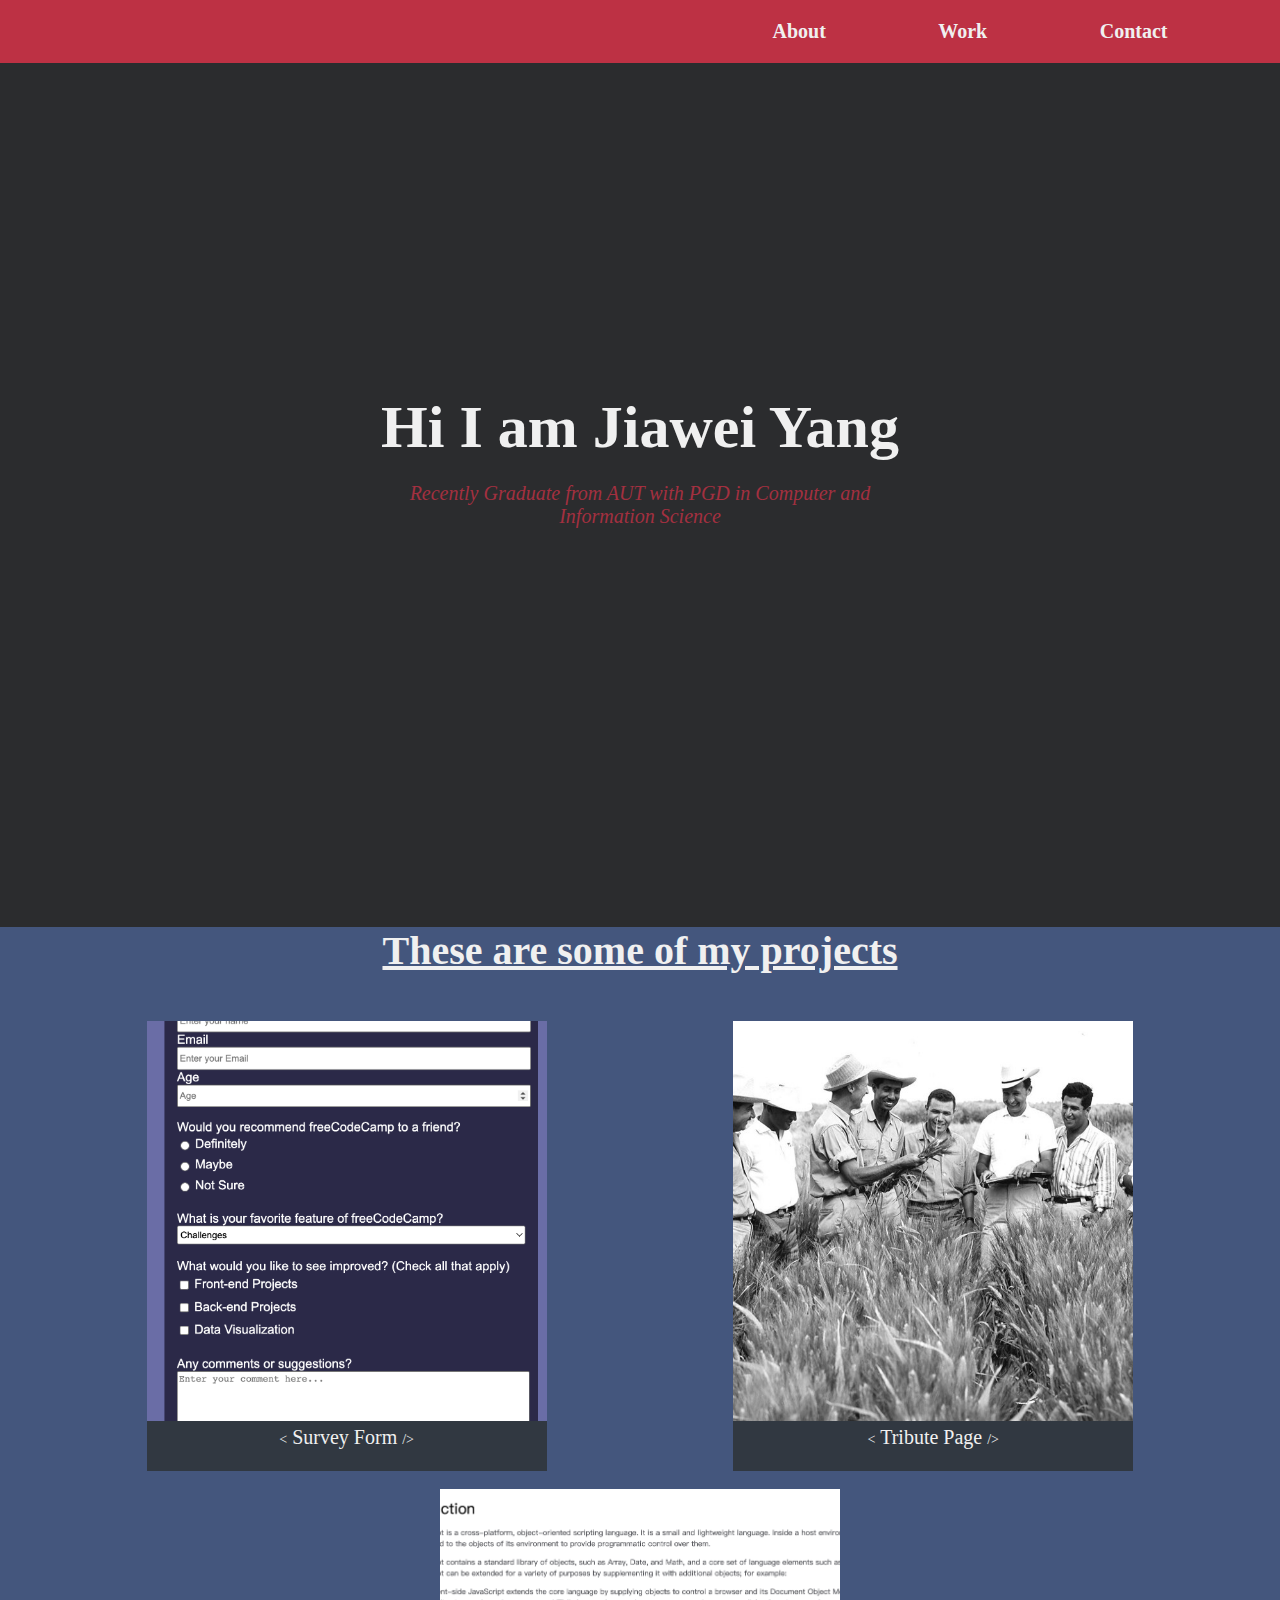
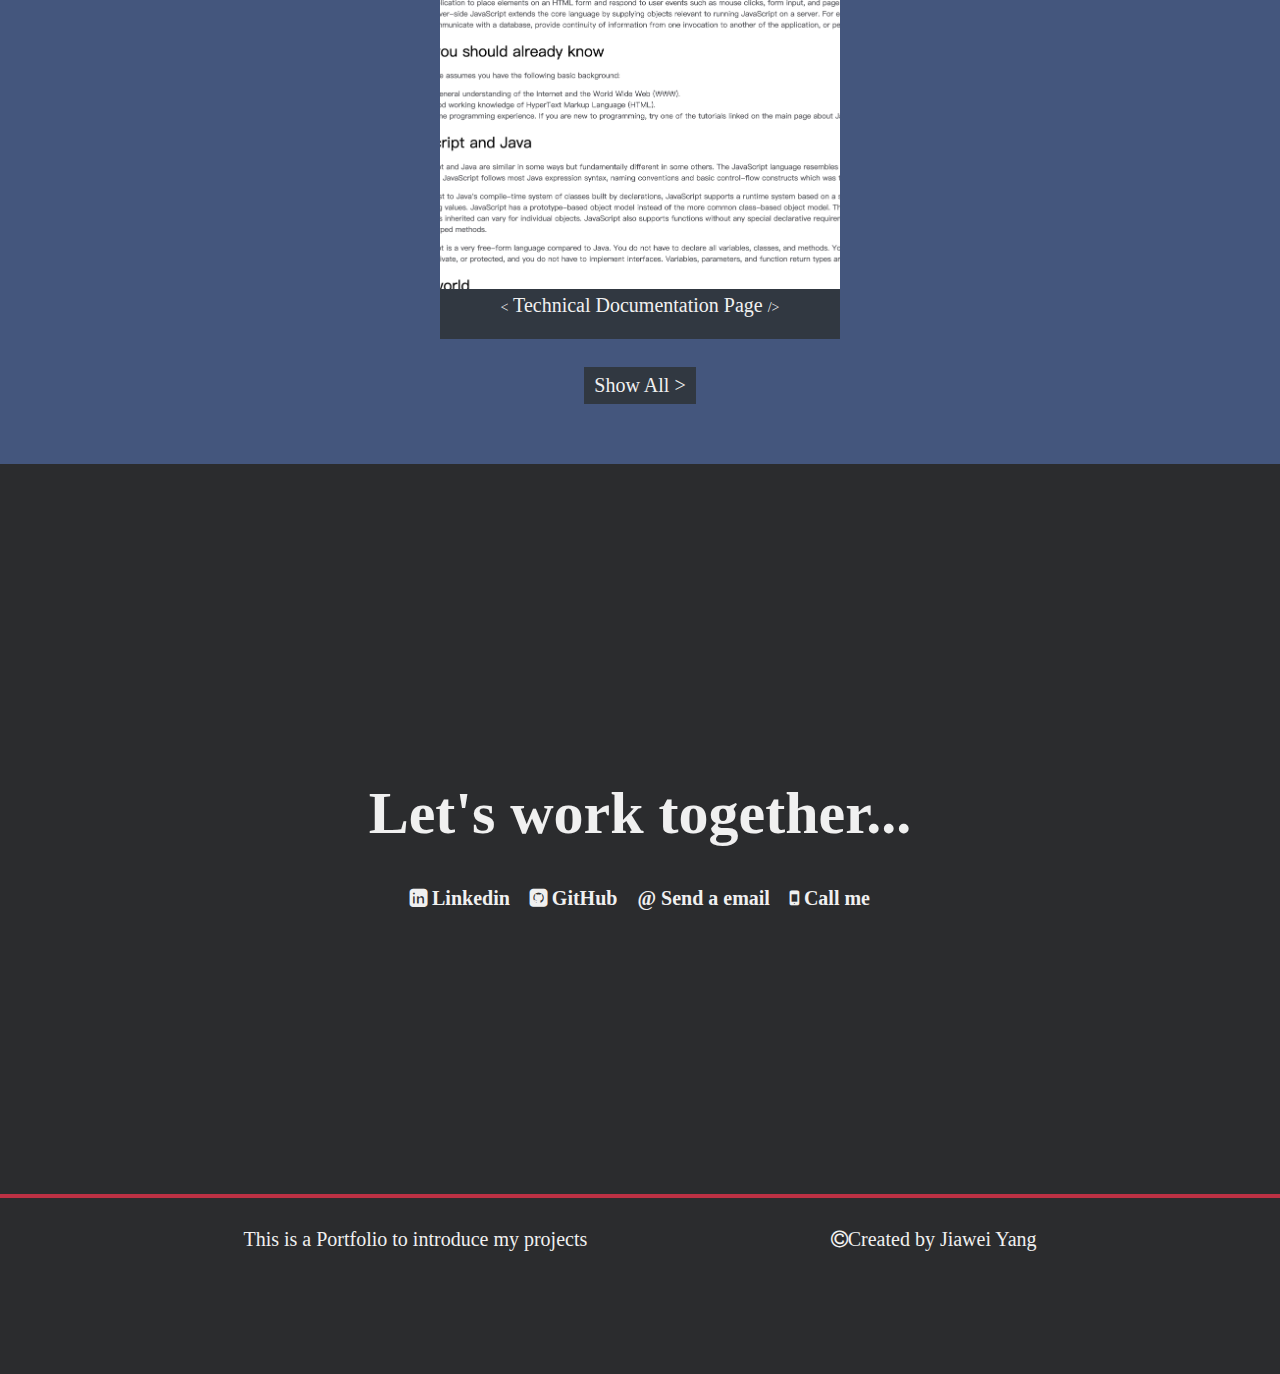
<file: Personal_Portfolio_Webpage/index.html>
<!DOCTYPE html>
<html lang="en">

<head>
    <meta charset="UTF-8">
    <meta http-equiv="X-UA-Compatible" content="IE=edge">
    <meta name="viewport" content="width=device-width, initial-scale=1.0">
    <title>Personal Portfolio Webpage</title>
    <link rel="stylesheet" href="styles.css">
    <link rel="stylesheet" href="https://cdnjs.cloudflare.com/ajax/libs/font-awesome/4.7.0/css/font-awesome.min.css">
</head>

<body>
    <section id="welcome-section">
        <div id="welcome-content">
            <h1>Hi I am Jiawei Yang</h1>
            <p>Recently Graduate from AUT with PGD in Computer and Information Science</p>
        </div>
    </section>
    <nav id="navbar">
        <div></div>
        <ul>
            <li><a href="#welcome-section">About</a></li>
            <li><a href="#projects">Work</a></li>
            <li><a href="">Contact</a></li>
        </ul>
    </nav>
    <div id="projects">

        <h1 class="project-tile">These are some of my projects</h1>
        <div class="proj-contents">
            <a class="proj-link" href="https://github.com/JiaweiYang6/WebDevelop_Project/tree/main/Survey_Form"
                target="_blank">
                <figure>
                    <img src="./p1.png" alt="Survey Form">
                    <figcaption><span class="quote">&lt;</span> Survey Form <span class="quote">/&gt;</span>
                    </figcaption>
                </figure>
            </a>
            <a class="proj-link" href="https://github.com/JiaweiYang6/WebDevelop_Project/tree/main/Tribute_Page"
                target="_blank">
                <figure>
                    <img src="./p2.png" alt="Tribute Page">
                    <figcaption><span class="quote">&lt;</span> Tribute Page <span class="quote">/&gt;</span>
                    </figcaption>
                </figure>
            </a>
            <a class="proj-link"
                href="https://github.com/JiaweiYang6/WebDevelop_Project/tree/main/Technical_Documentation_Page"
                target="_blank">
                <figure>
                    <img src="./p3.png" alt="Technical Documentation Page">
                    <figcaption><span class="quote">&lt;</span> Technical Documentation Page <span
                            class="quote">/&gt;</span></figcaption>
                </figure>
            </a>
        </div>
        <div id="show-all">
            <a href="https://github.com/JiaweiYang6/WebDevelop_Project" target="_blank" id="profile-link">Show All <span
                    id="move">&gt</span></a>
            <div></div>
        </div>
    </div>
    <div id="contact">
        <h1>Let's work together...</h1>
        <div id="contact-link">
            <a href="https://www.linkedin.com/in/alex-y-8a88bb242/" class="fa fa-linkedin-square"> Linkedin</a>
            <a href="https://github.com/JiaweiYang6/WebDevelop_Project" class="fa fa-github-square"> GitHub</a>
            <a href="mailto:alexyang605@outlook.com" class="fa at">@ Send a email</a>
            <a href="tel:642102995666" class="fa fa-mobile"> Call me</a>
        </div>
    </div>
    <footer>
        <hr>
        <div>
            <p>This is a Portfolio to introduce my projects</p>
            <p><i class="fa fa-copyright"></i>Created by Jiawei Yang</p>
        </div>
    </footer>
</body>

</html>
</file>
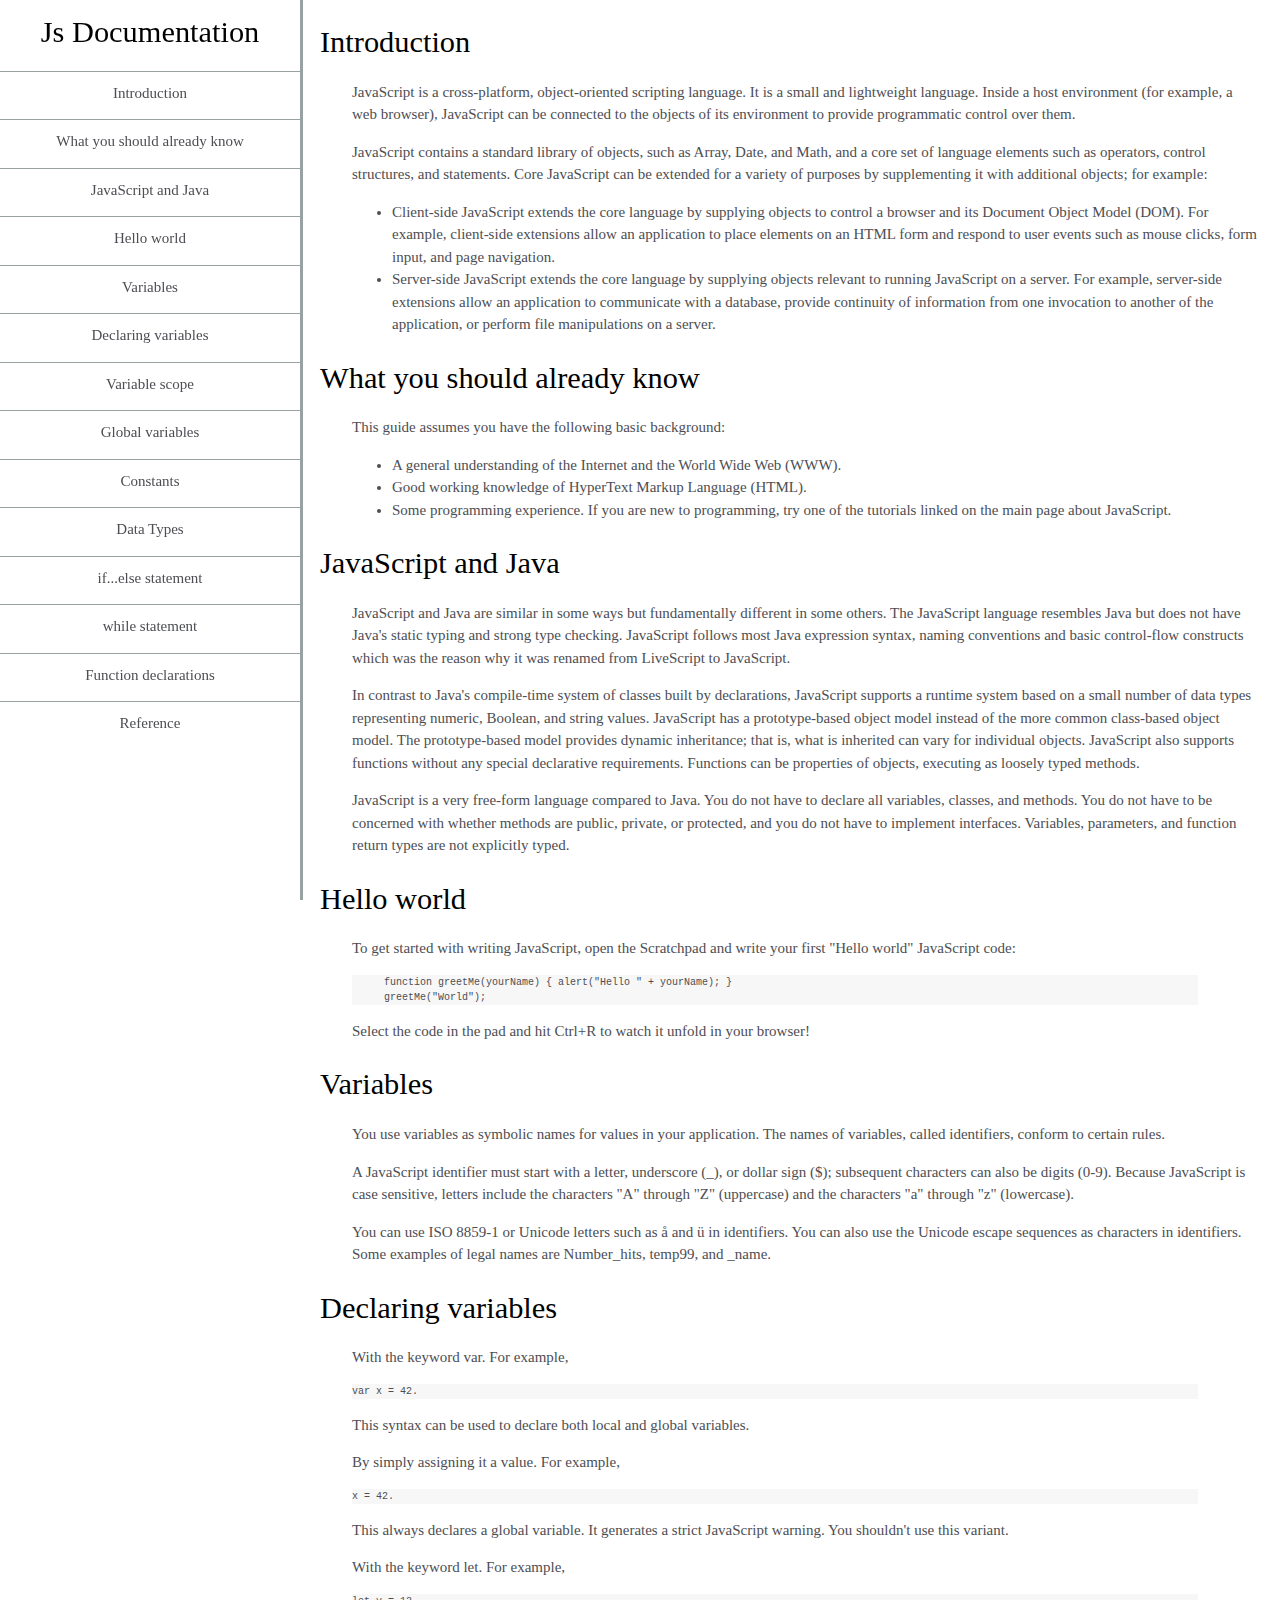
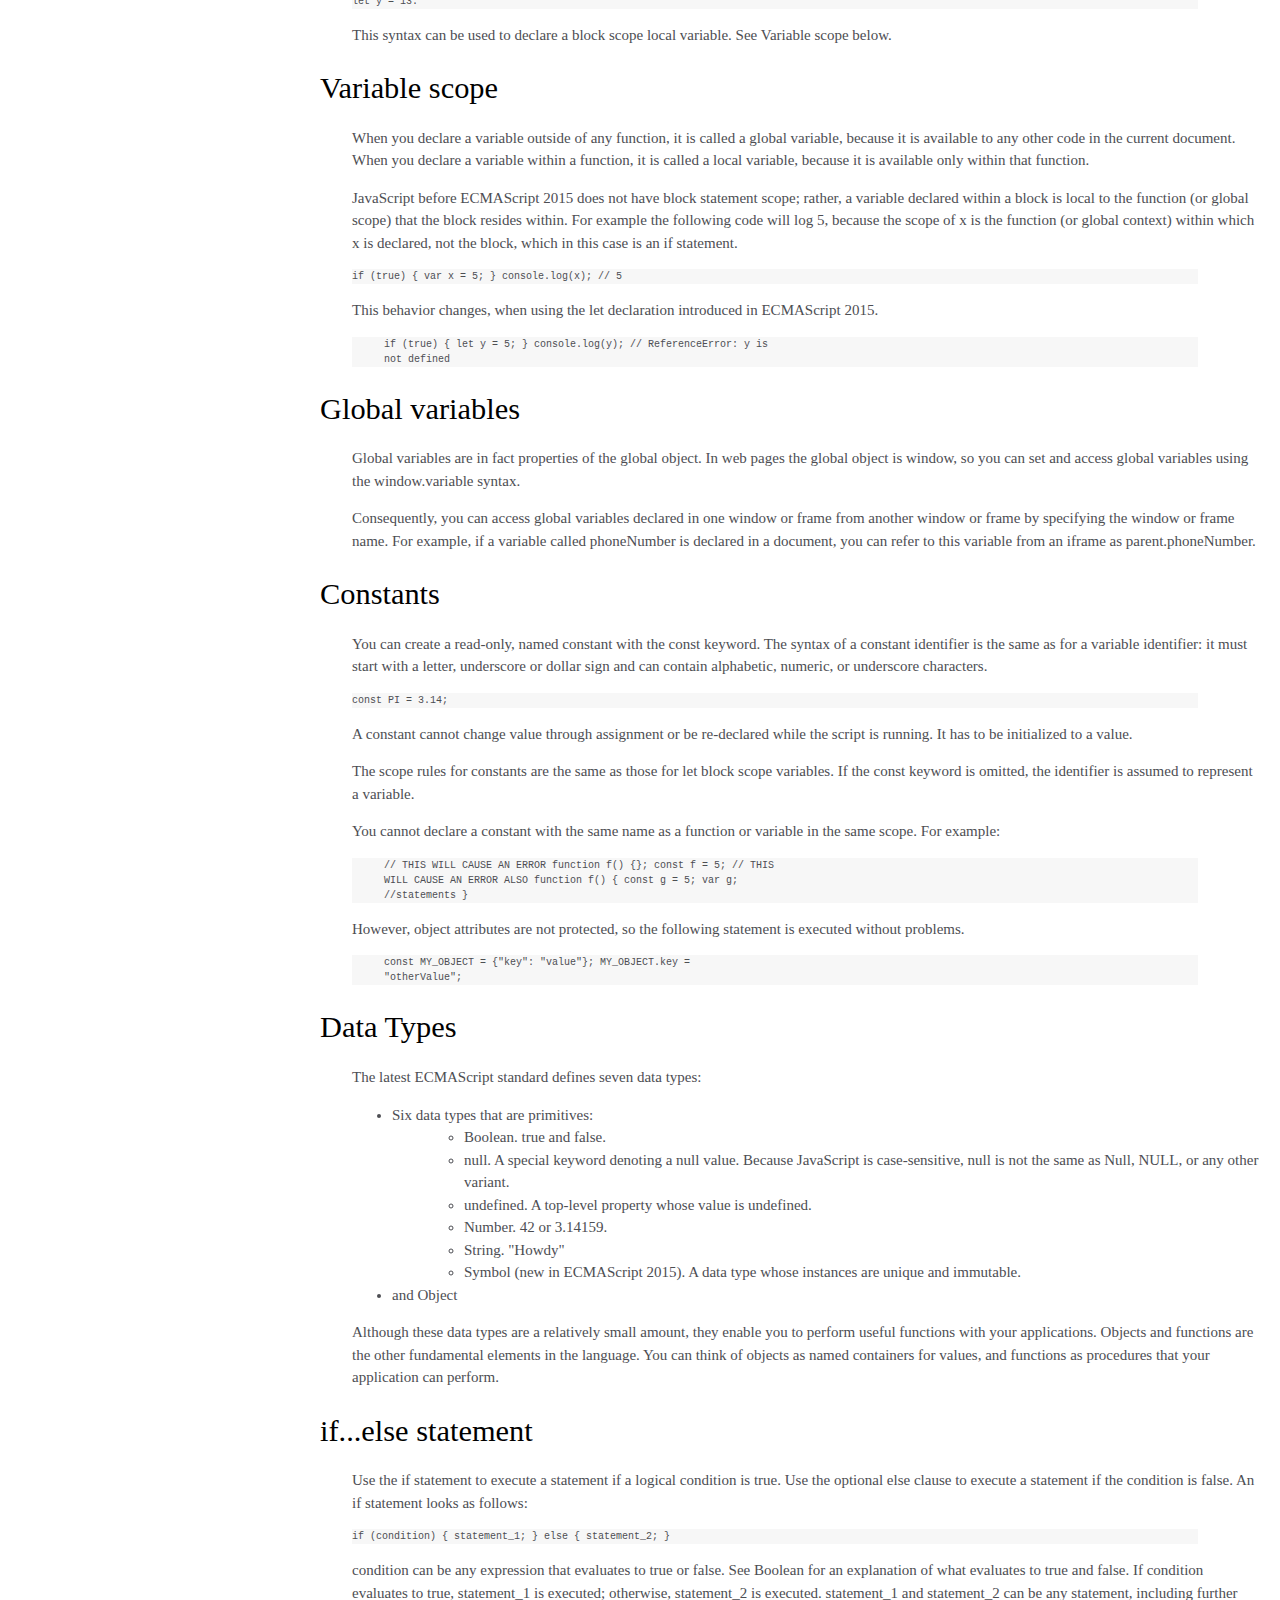
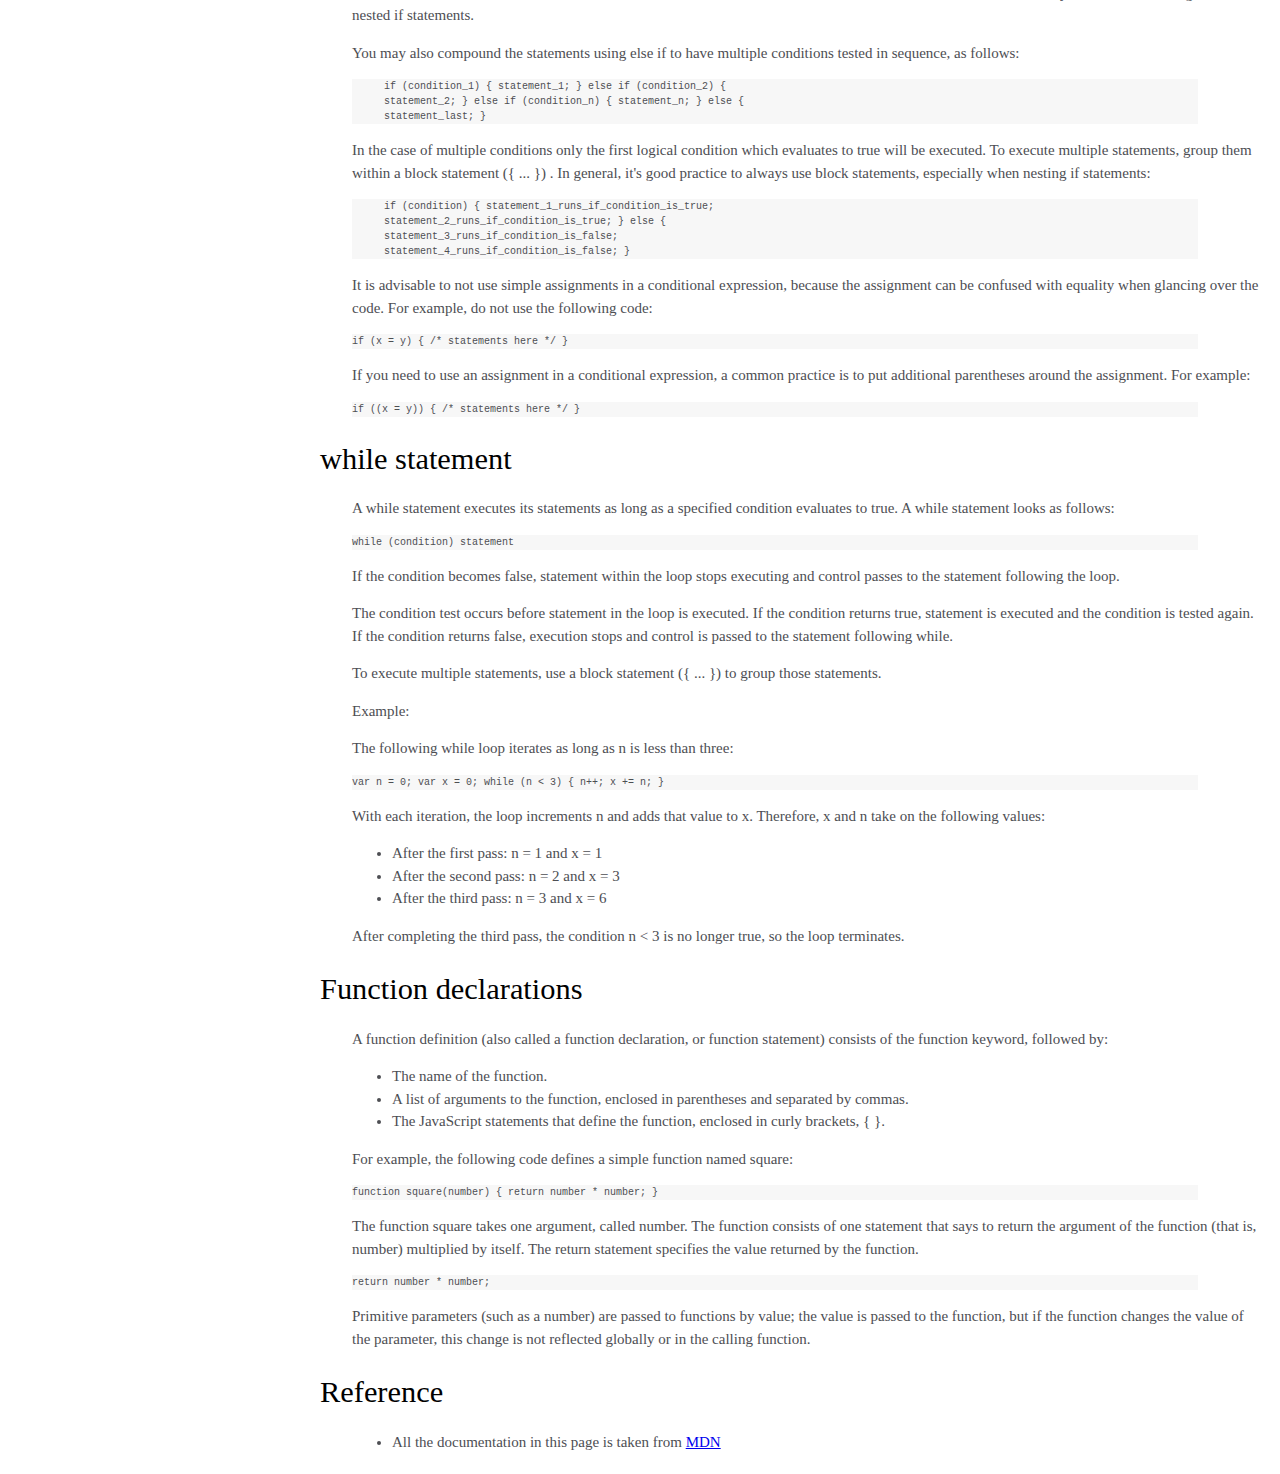
<file: Technical_Documentation_Page/index.html>
<!DOCTYPE html>
<html lang="en">

<head>
    <meta charset="UTF-8">
    <meta http-equiv="X-UA-Compatible" content="IE=edge">
    <meta name="viewport" content="width=device-width, initial-scale=1.0">
    <title>JS Documentation</title>
    <link rel="stylesheet" href="style.css">
</head>

<body>
    <nav id="navbar">
        <header>Js Documentation</header>
        <div id="navlink">
            <p><a class="nav-link" href="#introduction">Introduction</a></p>
            <p><a class="nav-link" href="#What_you_should_already_know">What you should already know</a></p>
            <p><a class="nav-link" href="#Javascript_and_Java">JavaScript and Java</a></p>
            <p><a class="nav-link" href="#hello_world">Hello world</a></p>
            <p><a class="nav-link" href="#variables">Variables</a></p>
            <p><a class="nav-link" href="#declaring_variables">Declaring variables</a></p>
            <p><a class="nav-link" href="#variable_scope">Variable scope</a></p>
            <p><a class="nav-link" href="#global_variables">Global variables</a></p>
            <p><a class="nav-link" href="#constants">Constants</a></p>
            <p><a class="nav-link" href="#data_types">Data Types</a></p>
            <p><a class="nav-link" href="#if...else_statement">if...else statement</a></p>
            <p><a class="nav-link" href="#while_statement">while statement</a></p>
            <p><a class="nav-link" href="#function_declarations">Function declarations</a></p>
            <p><a class="nav-link" href="#reference">Reference</a></p>
        </div>

    </nav>
    <main id="main-doc">
        <section class="main-section" id="introduction">
            <header>Introduction</header>
            <p>JavaScript is a cross-platform, object-oriented scripting language. It is a small and lightweight
                language. Inside a host environment (for example, a web browser), JavaScript can be connected to the
                objects of its environment to provide programmatic control over them.</p>
            <p>JavaScript contains a standard library of objects, such as Array, Date, and Math, and a core set of
                language elements such as operators, control structures, and statements. Core JavaScript can be extended
                for a variety of purposes by supplementing it with additional objects; for example:</p>
            <ul>
                <li>Client-side JavaScript extends the core language by supplying objects to control a browser and its
                    Document Object Model (DOM). For example, client-side extensions allow an application to place
                    elements on an HTML form and respond to user events such as mouse clicks, form input, and page
                    navigation.</li>
                <li>Server-side JavaScript extends the core language by supplying objects relevant to running JavaScript
                    on a server. For example, server-side extensions allow an application to communicate with a
                    database, provide continuity of information from one invocation to another of the application, or
                    perform file manipulations on a server.</li>
            </ul>
        </section>
        <section class="main-section" id="What_you_should_already_know">
            <header>What you should already know</header>
            <p>This guide assumes you have the following basic background:</p>
            <ul>
                <li>A general understanding of the Internet and the World Wide Web (WWW).</li>
                <li>Good working knowledge of HyperText Markup Language (HTML).</li>
                <li>Some programming experience. If you are new to programming, try one of the tutorials linked on the
                    main page about JavaScript.</li>
            </ul>
        </section>
        <section class="main-section" id="Javascript_and_Java">
            <header>JavaScript and Java</header>
            <p>JavaScript and Java are similar in some ways but fundamentally different in some others. The JavaScript
                language resembles Java but does not have Java's static typing and strong type checking. JavaScript
                follows most Java expression syntax, naming conventions and basic control-flow constructs which was the
                reason why it was renamed from LiveScript to JavaScript.</p>
            <p>In contrast to Java's compile-time system of classes built by declarations, JavaScript supports a runtime
                system based on a small number of data types representing numeric, Boolean, and string values.
                JavaScript has a prototype-based object model instead of the more common class-based object model. The
                prototype-based model provides dynamic inheritance; that is, what is inherited can vary for individual
                objects. JavaScript also supports functions without any special declarative requirements. Functions can
                be properties of objects, executing as loosely typed methods.</p>
            <p>JavaScript is a very free-form language compared to Java. You do not have to declare all variables,
                classes, and methods. You do not have to be concerned with whether methods are public, private, or
                protected, and you do not have to implement interfaces. Variables, parameters, and function return types
                are not explicitly typed.</p>
        </section>
        <section class="main-section" id="hello_world">
            <header>Hello world</header>
            <p>To get started with writing JavaScript, open the Scratchpad and write your first "Hello world" JavaScript
                code:</p>
            <div class="code">
                <code>function greetMe(yourName) { alert("Hello " + yourName); }</code>
                <code>greetMe("World");</code>
            </div>
            <p>Select the code in the pad and hit Ctrl+R to watch it unfold in your browser!</p>
        </section>
        <section class="main-section" id="variables">
            <header>Variables</header>
            <p>You use variables as symbolic names for values in your application. The names of variables, called
                identifiers, conform to certain rules.</p>
            <p>A JavaScript identifier must start with a letter, underscore (_), or dollar sign ($); subsequent
                characters can also be digits (0-9). Because JavaScript is case sensitive, letters include the
                characters "A" through "Z" (uppercase) and the characters "a" through "z" (lowercase).</p>
            <p>You can use ISO 8859-1 or Unicode letters such as å and ü in identifiers. You can also use the Unicode
                escape sequences as characters in identifiers. Some examples of legal names are Number_hits, temp99, and
                _name.</p>
        </section>
        <section class="main-section" id="declaring_variables">
            <header>Declaring variables</header>
            <p>With the keyword var. For example,</p>
            <code>var x = 42.</code>
            <p>This syntax can be used to declare both local and global variables.</p>
            <p>By simply assigning it a value. For example,</p>
            <code>x = 42.</code>
            <p>This always declares a global variable. It generates a strict JavaScript warning. You shouldn't use this
                variant.</p>
            <p>With the keyword let. For example,</p>
            <code>let y = 13.</code>
            <p>This syntax can be used to declare a block scope local variable. See Variable scope below.</p>
        </section>
        <section class="main-section" id="variable_scope">
            <header>Variable scope</header>
            <p>When you declare a variable outside of any function, it is called a global variable, because it is
                available to any other code in the current document. When you declare a variable within a function, it
                is called a local variable, because it is available only within that function.</p>
            <p>JavaScript before ECMAScript 2015 does not have block statement scope; rather, a variable declared within
                a block is local to the function (or global scope) that the block resides within. For example the
                following code will log 5, because the scope of x is the function (or global context) within which x is
                declared, not the block, which in this case is an if statement.</p>
            <code>if (true) { var x = 5; } console.log(x); // 5</code>
            <p>This behavior changes, when using the let declaration introduced in ECMAScript 2015.</p>
            <div class="code">
                <code>if (true) { let y = 5; } console.log(y); // ReferenceError: y is</code>
                <code>not defined</code>
            </div>
        </section>
        <section class="main-section" id="global_variables">
            <header>Global variables</header>
            <p>Global variables are in fact properties of the global object. In web pages the global object is window,
                so you can set and access global variables using the window.variable syntax.</p>
            <p>Consequently, you can access global variables declared in one window or frame from another window or
                frame by specifying the window or frame name. For example, if a variable called phoneNumber is declared
                in a document, you can refer to this variable from an iframe as parent.phoneNumber.</p>
        </section>
        <section class=" main-section" id="constants">
            <header>Constants</header>
            <p>You can create a read-only, named constant with the const keyword. The syntax of a constant identifier is
                the same as for a variable identifier: it must start with a letter, underscore or dollar sign and can
                contain alphabetic, numeric, or underscore characters.</p>
            <code>const PI = 3.14;</code>
            <p>A constant cannot change value through assignment or be re-declared while the script is running. It has
                to be initialized to a value.</p>
            <p>The scope rules for constants are the same as those for let block scope variables. If the const keyword
                is omitted, the identifier is assumed to represent a variable.</p>
            <p>You cannot declare a constant with the same name as a function or variable in the same scope. For
                example:</p>
            <div class="code">
                <code>// THIS WILL CAUSE AN ERROR function f() {}; const f = 5; // THIS</code>
                <code>WILL CAUSE AN ERROR ALSO function f() { const g = 5; var g;</code>
                <code>//statements }</code>
            </div>
            <p>However, object attributes are not protected, so the following statement is executed without problems.
            </p>
            <div class="code">
                <code>const MY_OBJECT = {"key": "value"}; MY_OBJECT.key =</code>
                <code>"otherValue";</code>
            </div>
        </section>
        <section class="main-section" id="data_types">
            <header>Data Types</header>
            <p>The latest ECMAScript standard defines seven data types:</p>
            <ul>
                <li>Six data types that are primitives:
                    <ul>
                        <li>Boolean. true and false.</li>
                        <li>null. A special keyword denoting a null value. Because JavaScript is case-sensitive, null is
                            not the same as Null, NULL, or any other variant.</li>
                        <li>undefined. A top-level property whose value is undefined.</li>
                        <li>Number. 42 or 3.14159.</li>
                        <li>String. "Howdy"</li>
                        <li>Symbol (new in ECMAScript 2015). A data type whose instances are unique and immutable.</li>
                    </ul>
                </li>
                <li>and Object</li>
            </ul>
            <p>Although these data types are a relatively small amount, they enable you to perform useful functions with
                your applications. Objects and functions are the other fundamental elements in the language. You can
                think of objects as named containers for values, and functions as procedures that your application can
                perform.</p>
        </section>
        <section class="main-section" id="if...else_statement">
            <header>if...else statement</header>
            <p>Use the if statement to execute a statement if a logical condition is true. Use the optional else clause
                to execute a statement if the condition is false. An if statement looks as follows:</p>
            <code>if (condition) { statement_1; } else { statement_2; }</code>
            <p>condition can be any expression that evaluates to true or false. See Boolean for an explanation of what
                evaluates to true and false. If condition evaluates to true, statement_1 is executed; otherwise,
                statement_2 is executed. statement_1 and statement_2 can be any statement, including further nested if
                statements.</p>
            <p>You may also compound the statements using else if to have multiple conditions tested in sequence, as
                follows:</p>
            <div class="code">
                <code>if (condition_1) { statement_1; } else if (condition_2) {</code>
                <code>statement_2; } else if (condition_n) { statement_n; } else {</code>
                <code>statement_last; }</code>
            </div>
            <p>In the case of multiple conditions only the first logical condition which evaluates to true will be
                executed. To execute multiple statements, group them within a block statement ({ ... }) . In general,
                it's good practice to always use block statements, especially when nesting if statements:</p>
            <div class="code">
                <code>if (condition) { statement_1_runs_if_condition_is_true;</code>
                <code>statement_2_runs_if_condition_is_true; } else {</code>
                <code>statement_3_runs_if_condition_is_false;</code>
                <code>statement_4_runs_if_condition_is_false; }</code>
            </div>
            <p>It is advisable to not use simple assignments in a conditional expression, because the assignment can be
                confused with equality when glancing over the code. For example, do not use the following code:</p>
            <code>if (x = y) { /* statements here */ }</code>
            <p>If you need to use an assignment in a conditional expression, a common practice is to put additional
                parentheses around the assignment. For example:</p>
            <code>if ((x = y)) { /* statements here */ }</code>
        </section>
        <section class="main-section" id="while_statement">
            <header>while statement</header>
            <p>A while statement executes its statements as long as a specified condition evaluates to true. A while
                statement looks as follows:</p>
            <code>while (condition) statement</code>
            <p>If the condition becomes false, statement within the loop stops executing and control passes to the
                statement following the loop.</p>
            <p>The condition test occurs before statement in the loop is executed. If the condition returns true,
                statement is executed and the condition is tested again. If the condition returns false, execution stops
                and control is passed to the statement following while.</p>
            <p>To execute multiple statements, use a block statement ({ ... }) to group those statements.</p>
            <p>Example:</p>
            <p class="highlight">The following while loop iterates as long as n is less than three:</p>
            <code>var n = 0; var x = 0; while (n < 3) { n++; x += n; }</code>
            <p>With each iteration, the loop increments n and adds that value to x. Therefore, x and n take on the
                following values:</p>
            <ul>
                <li>After the first pass: n = 1 and x = 1</li>
                <li>After the second pass: n = 2 and x = 3</li>
                <li>After the third pass: n = 3 and x = 6</li>
            </ul>
            <p>After completing the third pass, the condition n < 3 is no longer true, so the loop terminates.</p>
        </section>
        <section class="main-section" id="function_declarations">
            <header>Function declarations</header>
            <p>A function definition (also called a function declaration, or function statement) consists of the
                function keyword, followed by:</p>
            <ul>
                <li>The name of the function.</li>
                <li>A list of arguments to the function, enclosed in parentheses and separated by commas.</li>
                <li>The JavaScript statements that define the function, enclosed in curly brackets, { }.</li>
            </ul>
            <p>For example, the following code defines a simple function named square:</p>
            <code>function square(number) { return number * number; }</code>
            <p>The function square takes one argument, called number. The function consists of one statement that says
                to return the argument of the function (that is, number) multiplied by itself. The return statement
                specifies the value returned by the function.</p>
            <code>return number * number;</code>
            <p>Primitive parameters (such as a number) are passed to functions by value; the value is passed to the
                function, but if the function changes the value of the parameter, this change is not reflected globally
                or in the calling function.</p>
        </section>
        <section class="main-section" id="reference">
            <header>Reference</header>
            <ul>
                <li>All the documentation in this page is taken from <a
                        href="https://developer.mozilla.org/en-US/docs/Web/JavaScript/Guide">MDN</a></li>
            </ul>
        </section>

    </main>
</body>

</html>
</file>
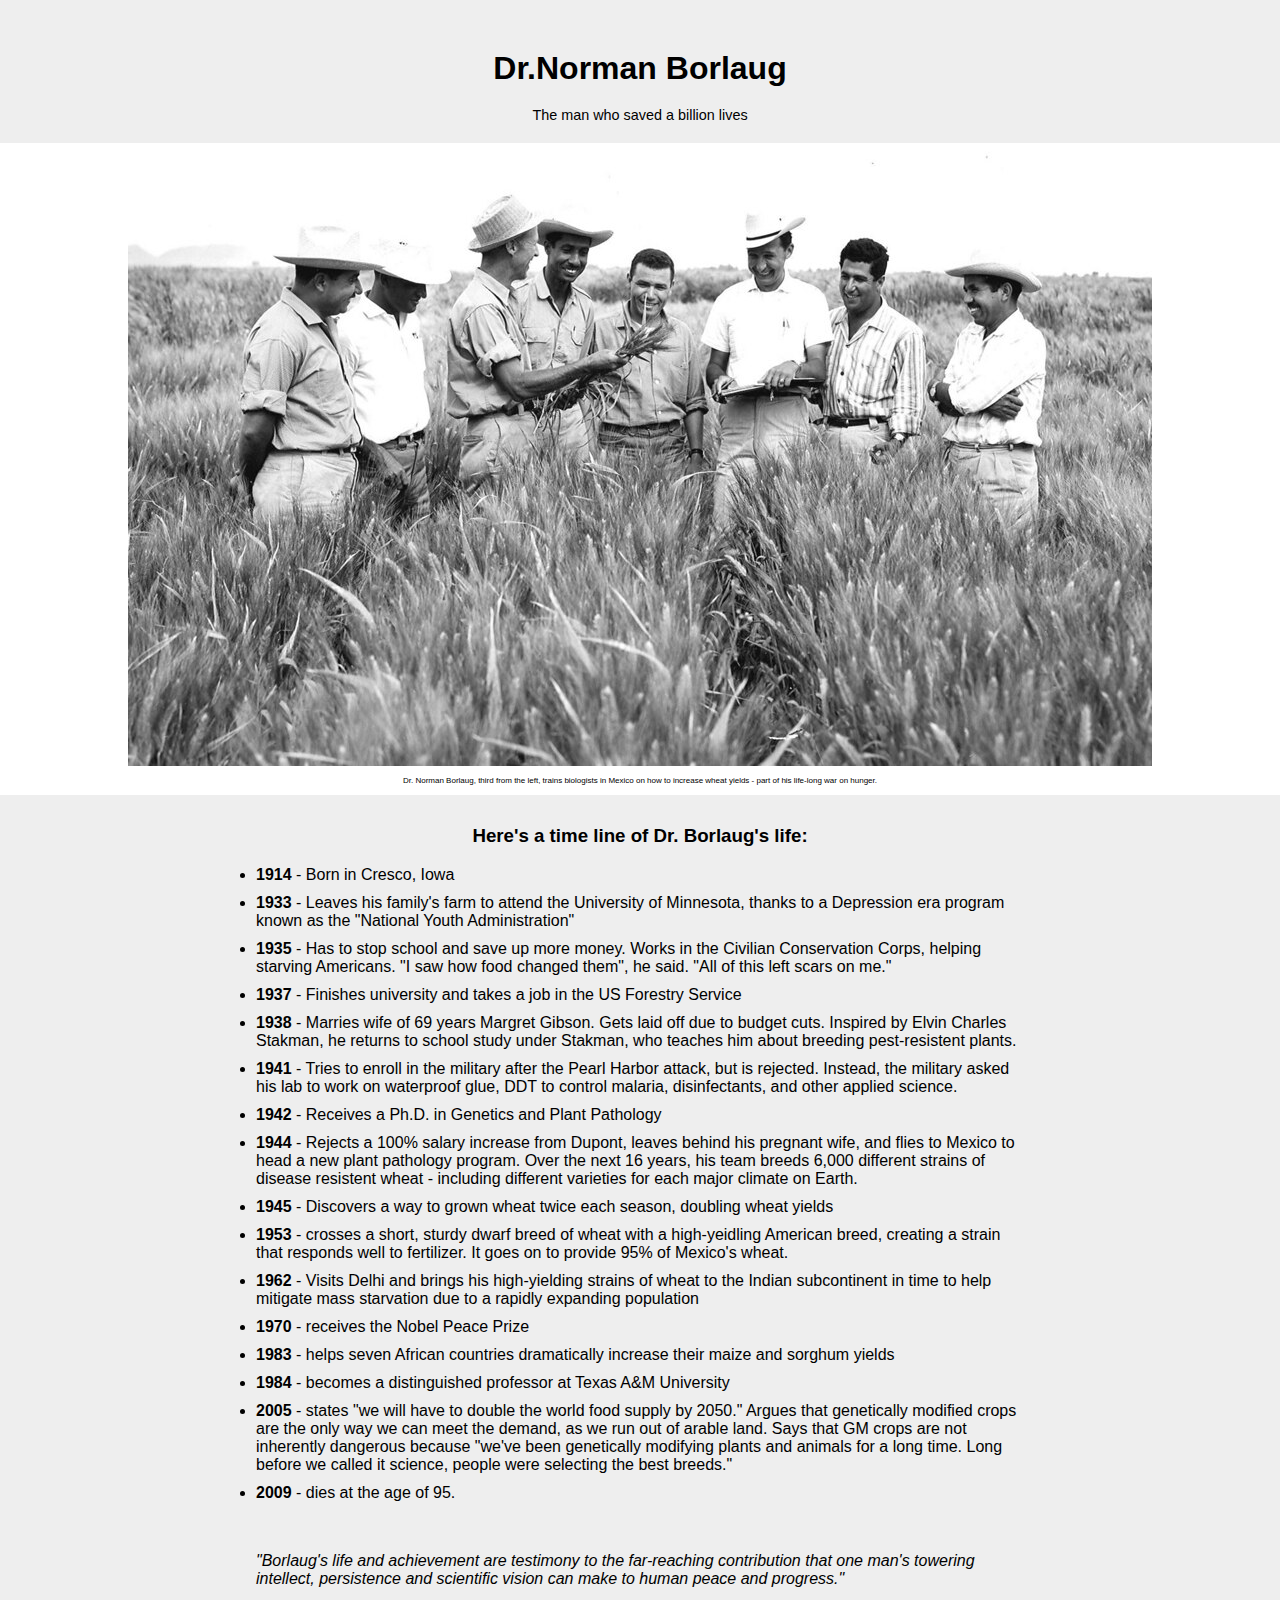
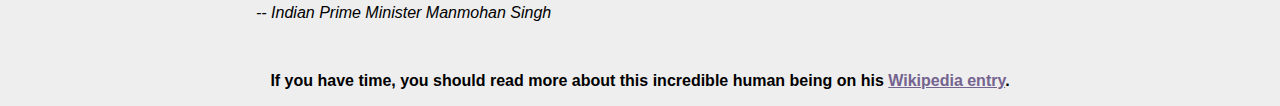
<file: Tribute_Page/index.html>
<!DOCTYPE html>
<html lang="en">
    <head>
        <meta charset="utf-8"/>
        <meta name="viewport" content="width=device-width, initial-scale=1.0"/>
        <title>Dr.Norman Borlaug</title>
        <link rel="stylesheet" href="styles.css">
    </head>
    <body>
        <header>
            <h1 id="title">Dr.Norman Borlaug</h1>
            <p>The man who saved a billion lives</p>
        </header>
        <main id="main">
            <figure id="img-div">
                <img id="image" src="../Tribute_Page/tribute-page-main-image.jpg" alt="tribute-page-main-image"/>
                <figcaption id="img-caption">Dr. Norman Borlaug, third from the left, trains biologists in Mexico on how to increase wheat yields - part of his life-long war on hunger.</figcaption>
            </figure>
            
            <div id="tribute-info">
                <h3>Here's a time line of Dr. Borlaug's life:</h3>
                <ul class="time-line">
                    <li><span class="bold">1914</span> - Born in Cresco, Iowa</li>
                    <li><span class="bold">1933</span> - Leaves his family's farm to attend the University of Minnesota, thanks to a Depression era program known as the "National Youth Administration"</li>
                    <li><span class="bold">1935</span> - Has to stop school and save up more money. Works in the Civilian Conservation Corps, helping starving Americans. "I saw how food changed them", he said. "All of this left scars on me."</li>
                    <li><span class="bold">1937</span> - Finishes university and takes a job in the US Forestry Service</li>
                    <li><span class="bold">1938</span> - Marries wife of 69 years Margret Gibson. Gets laid off due to budget cuts. Inspired by Elvin Charles Stakman, he returns to school study under Stakman, who teaches him about breeding pest-resistent plants.</li>
                    <li><span class="bold">1941</span> - Tries to enroll in the military after the Pearl Harbor attack, but is rejected. Instead, the military asked his lab to work on waterproof glue, DDT to control malaria, disinfectants, and other applied science.</li>
                    <li><span class="bold">1942</span> - Receives a Ph.D. in Genetics and Plant Pathology</li>
                    <li><span class="bold">1944</span> - Rejects a 100% salary increase from Dupont, leaves behind his pregnant wife, and flies to Mexico to head a new plant pathology program. Over the next 16 years, his team breeds 6,000 different strains of disease resistent wheat - including different varieties for each major climate on Earth.</li>
                    <li><span class="bold">1945</span> - Discovers a way to grown wheat twice each season, doubling wheat yields</li>
                    <li><span class="bold">1953</span> - crosses a short, sturdy dwarf breed of wheat with a high-yeidling American breed, creating a strain that responds well to fertilizer. It goes on to provide 95% of Mexico's wheat.</li>
                    <li><span class="bold">1962</span> - Visits Delhi and brings his high-yielding strains of wheat to the Indian subcontinent in time to help mitigate mass starvation due to a rapidly expanding population</li>
                    <li><span class="bold">1970</span> - receives the Nobel Peace Prize</li>
                    <li><span class="bold">1983</span> - helps seven African countries dramatically increase their maize and sorghum yields</li>
                    <li><span class="bold">1984</span> - becomes a distinguished professor at Texas A&M University</li>
                    <li><span class="bold">2005</span> - states "we will have to double the world food supply by 2050." Argues that genetically modified crops are the only way we can meet the demand, as we run out of arable land. Says that GM crops are not inherently dangerous because "we've been genetically modifying plants and animals for a long time. Long before we called it science, people were selecting the best breeds."</li>
                    <li><span class="bold">2009</span> - dies at the age of 95.</li>
                </ul>
                <div class="quote">
                    <p>"Borlaug's life and achievement are testimony to the far-reaching contribution that one man's towering intellect, persistence and scientific vision can make to human peace and progress."</p>
                    <p>-- Indian Prime Minister Manmohan Singh</p>
                </div>
            </div>
            <footer>
                <p class="bold">If you have time, you should read more about this incredible human being on his <a id="tribute-link" href="https://en.wikipedia.org/wiki/Norman_Borlaug" target="_blank">Wikipedia entry</a>.</p>
            </footer>
        </main>
    </body>
</html>
</file>
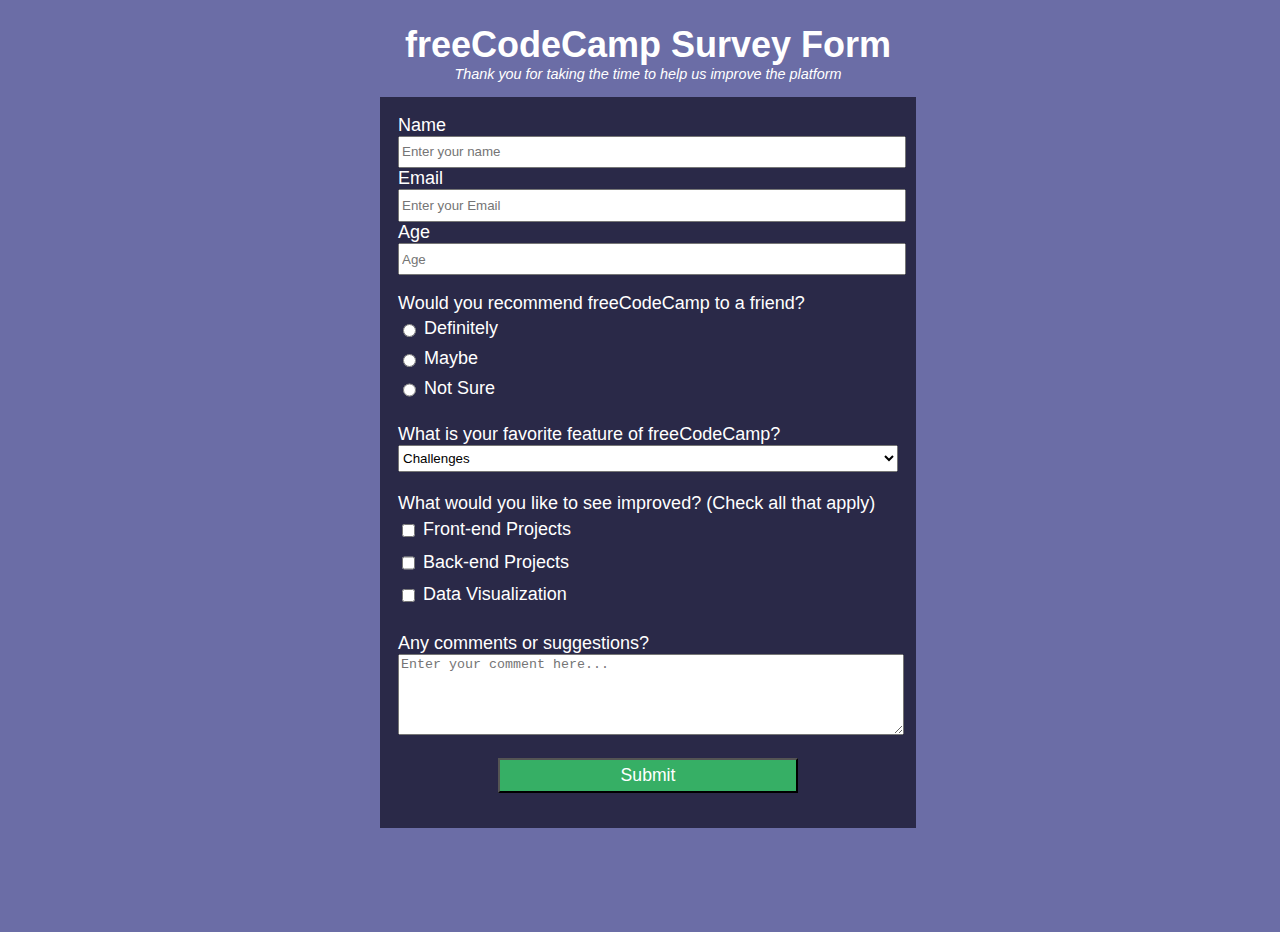
<file: Survey_Form/survey.html>
<!DOCTYPE html>
<html lang="en">

<head>
    <meta charset="utf-8" />
    <link rel="stylesheet" href="styles.css" />
    <title>freeCodeCamp Survey Form</title>
</head>

<body>
    <h1 id="title">freeCodeCamp Survey Form</h1>
    <p id="description">Thank you for taking the time to help us improve the platform</p>
    <form id="survey-form">
        <filedset>
            <label for="name" id="name-label">Name
                <input id="name" type="text" placeholder="Enter your name" required />
            </label>
            <label for="email" id="email-label">Email
                <input id="email" type="email" placeholder="Enter your Email" required />
            </label>
            <label for="number" id="number-label">Age
                <input type="number" id="number" max="99" min="10" placeholder="Age" />
            </label>
        </filedset>

        <filedset>
            <p>Would you recommend freeCodeCamp to a friend?</p>
            <label for="definitely">
                <input type="radio" name="choose" value="1" class="inline" id="definitely" /> Definitely
            </label>
            <label for="maybe">
                <input type="radio" name="choose" value="2" class="inline" id="maybe" /> Maybe
            </label>
            <label for="notsure">
                <input type="radio" name="choose" value="3" class="inline" id="notsure" /> Not Sure
            </label>
        </filedset>
        <br>
        <filedset>
            <label>What is your favorite feature of freeCodeCamp?
                <select id="dropdown">
                    <option>Challenges</option>
                    <option>Projects</option>
                    <option>Community</option>
                    <option>Open Source</option>
                </select>
            </label>
        </filedset>
        <br>
        <filedset>
            <label>What would you like to see improved? (Check all that apply)
            </label>
            <label for="frontend">
                <input type="checkbox" id="frontend" value="1" class="inline" /> Front-end Projects
            </label>
            <label for="backend">
                <input type="checkbox" id="backend" value="2" class="inline" /> Back-end Projects
            </label>
            <label for="datavisual">
                <input type="checkbox" id="datavisual" value="3" class="inline" /> Data Visualization
            </label>
        </filedset>
        <br>
        <filedset>
            <label>Any comments or suggestions?
                <textarea placeholder="Enter your comment here..." rows="5"></textarea>
            </label>
        </filedset>

        <input type="submit" id="submit" value="Submit">
    </form>
</body>

</html>
</file>
<file: Personal_Portfolio_Webpage/styles.css>
@media (prefers-reduced-motion: no-preference) {
    * {
      scroll-behavior: smooth;
    }
  }

html{
    margin:0;
    padding:0;
    font-size:20px;
    background-color: #2b2c2e;
}

body{
    margin:0;
    padding:0;
}
#welcome-section{
    width:100%;
    height:100vh;
    overflow: hidden;
}
#welcome-content{
    display:flex;
    height:100%;
    align-items: center;
    justify-content: center;
    flex-direction: column;
}
#welcome-content h1{
    color:#f0f0f0;
    font-size:3.0rem;
    font-weight: bolder;
}

#welcome-content p{
    margin-top: -20px;
    font-size:1rem;
    font-style:italic;
    color:#a33040;
    max-width: 500px;
    text-align: center;
}
 #navbar{
    background-color: #bd3144;
    width: 100%;
    position: fixed;
    top:0;
    display: flex;
    justify-content: space-between;
}
 #navbar div{
    width: 49%;
}

#navbar ul{
    width: 49%;
    display: flex;
    justify-content: space-evenly;
}
#navbar ul li{
    list-style: none;
}
#navbar ul li a{
    text-decoration: none;
    font-weight: 800;
    color:#f0f0f0;
}

#projects{
    width: 100%;
    height: auto;
    padding-bottom: 30px;
    background-color: #44567d;
}
.proj-contents{
    display: flex;
    flex-wrap: wrap;
    justify-content: space-evenly;
}
.proj-link{
    text-decoration: none;
}
#projects h1{
    text-decoration: underline;
    color:#f0f0f0;
    text-align: center;
}
.proj-link figure{
    display: block;
}
.proj-link figure img{
    object-fit:cover;
    width:400px;
    height:400px;
    box-shadow: 0px 50px #313841;
}
.proj-link figure figcaption{
    color:#f0f0f0;
    width:400px;
    text-align: center;
}
.quote{
    font-size: 0.7rem;
}

#show-all{
    display: flex;
    justify-content: center;
    vertical-align: middle;
}
#profile-link{
    background-color: #313841;
    color: #f0f0f0;
    text-decoration: none;
    padding: 7px 10px;
    margin: 30px 0;
}

#profile-link:hover{
    background-color: #bd3144;
    transition: 1s ease-in-out;

}
#profile-link:hover > #move {
    padding: 3px;
    transition: 1s;
    color:#ff7f50;
  }

a:hover .quote{
    font-size: 1rem;
    color:#ff7f50;
    transition: 0.5s;
}

#contact{
    height:80vh;
    width:100%;
    display: flex;
    flex-direction: column;
    align-items: center;
    justify-content: center;
}
#contact h1{
    color: #f0f0f0;
    font-size: 3rem;

}
#contact-link{
    max-width: 60%;

    display: flex;
    justify-content: space-between;
}
.fa:not(.fa-copyright){
    font-size: 1rem;
    text-decoration: none;
    color:#f0f0f0;
    margin: 0 10px;
    font-weight: bold;
}
footer{
    height:20vh;

}
footer div{
    display: flex;
    justify-content: space-evenly;
}

hr{
    width:100%;
    border:2px solid #bd3144;
}
footer div p{
    color: #f0f0f0;

}
</file>
<file: Technical_Documentation_Page/style.css>
body{
    font-size: 15px;
    color: #4d4e53;
    margin:0;
    background-color: #ffffff;
    line-height: 1.5;
}
main{
    margin:0;
}
header{
    font-size: 1.9rem;
    
}

#navbar{
    width: 300px;
    height:100%;
    position: fixed;
    left:0;
    top:0;
    border-right: solid;
    border-color: rgba(0, 22, 22, 0.4);
}

#navbar header{
    text-align: center;
    margin: 10px;
    color:black;
}

#navbar p{
    border-top: 1px solid rgba(0, 22, 22, 0.4);
    padding-top:10px;
    vertical-align: middle;
    text-align: center;
}

#navbar a{
    text-decoration: none;
    color:#4d4e53;
}

#main-doc{
    overflow-x: auto;
    margin:0 0 0 300px;
    z-index: 0;
}

.main-section{
    margin: 20px;
}

.main-section header{
    color:black;
}

.main-section p, .main-section ul, code, .code{
    margin-left:2rem;
}

code{
    display:block;
}

.code, code{
    width:90%;
    font-size:10px;
    background-color: #f7f7f7;
}

@media screen and (max-width: 700px) {
    #navbar{
        position:relative;
        width:100%;
        height:280px;
        overflow-y: scroll;
        overflow-x: hidden;
    }
    #navlink{
        border: 2px solid rgba(0, 22, 22, 0.4);
    }
    #navbar p{
        text-align: left;
        margin:-2px;
        padding-left:3rem;
        padding-bottom: 10px;
    }

    #main-doc{
        overflow-x: auto;
        margin:0 0 0 0;
        z-index: 0;
    }
  }
</file>
<file: Tribute_Page/styles.css>
body{
    background-color: rgb(238,238,238);
    margin:0;
    font-family: sans-serif;
}
header{
    width: 49%;
    min-width: 300px;
    margin:0 auto;
}
h1, header > p{
    display: flex;
    justify-content: center;
}

#title{
    margin:50px auto 5px auto;
}

header > p{
    text-align: center;
    font-size:0.9em;
    margin:20px auto;
}
main{
    margin:0;
}
figure{
    margin:0;
    background-color: white;
    width: 100%;
}

img{
    display: block;
    object-fit: cover;
    width:80%;
    margin:0 auto;
}
#image{
    max-width: 100%;
}
figcaption{
    font-size: 0.5rem;
    text-align: center;
    padding-bottom: 10px;
    margin:10px auto;  
}

#tribute-info{
    display: block;
    width:60%;
    margin:30px auto;
}
h3{
    text-align: center;
}
.time-line{
    padding: 0;
}
li{
    margin: 10px 0;
}

.bold{
    font-weight:bold;
}

.quote{
    font-style: italic;
    margin:50px 0;
}

footer{
    width: 95%;
    margin:auto;
    text-align: center;
}
a{
    color: rgb(116,99,143);
}
</file>
<file: Survey_Form/styles.css>
body {
    background-color: rgb(107, 109, 166);
    width: 100%;
    height: 100vh;
    font-family: Arial;
    font-size: 18px;
    color: white;
    display: block;
}

form {
    text-align: center;
    background-color: rgb(42, 41, 72);
    width: 60vw;
    max-width: 500px;
    min-width: 300px;
    margin: 0 auto;
    padding: 1em
}

h1 {
    text-align: center;
    margin-bottom: 0;
}

#description {
    text-align: center;
    font-style: italic;
    font-size: 0.8em;
    margin-top: 0;
}

input,
label {
    display: block;
}

input,
textarea,
select {
    width: 100%;
    min-height: 2em;
}


filedset {
    text-align: left;
}

filedset p {
    margin-bottom: 0;
}

.inline {
    display: inline-block;
    width: unset;
    vertical-align: middle;
}

#submit {
    display: block;
    width: 60%;
    margin: 1em auto;
    height: 2em;
    font-size: 1.1rem;
    color: white;
    background-color: rgb(54, 175, 101);
    min-width: 300px;
}
</file>
